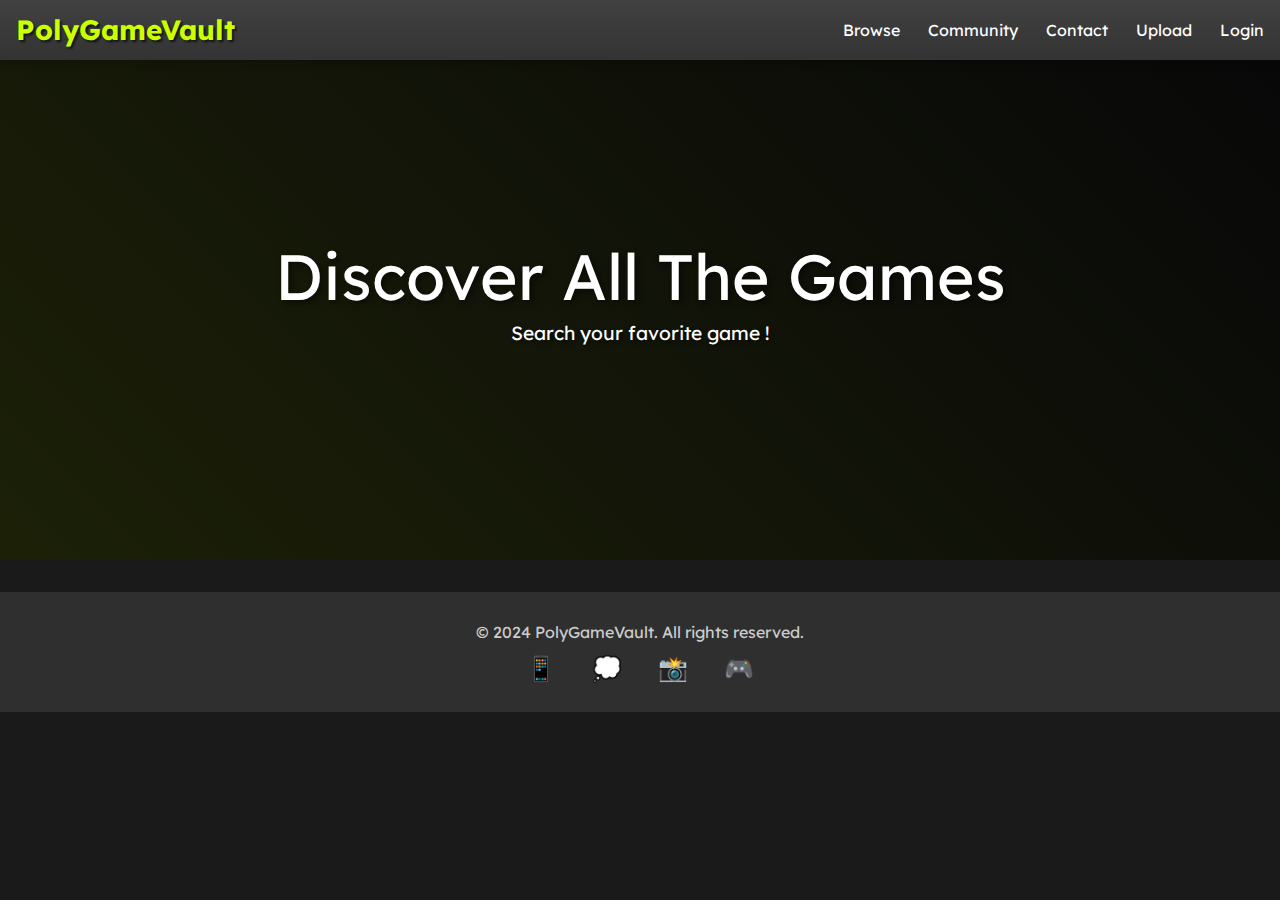
<file: browse.html>
<!DOCTYPE html>
<html lang="en">

<head>
    <meta charset="UTF-8">
    <meta name="viewport" content="width=device-width, initial-scale=1.0">
    <title>PolyGameVault</title>

    <link rel="shortcut icon" href="./assets/game-icon.svg" type="image/x-icon">

    <link rel="stylesheet" href="./css/normalize.css">
    <link rel="stylesheet" href="./css/foundation.min.css">
    <link rel="stylesheet" href="./css/foundation.css">
    <link rel="stylesheet" href="./css/reset.css">
    <link rel="stylesheet" href="./css/main.css">

    <link rel="preconnect" href="https://fonts.googleapis.com">
    <link rel="preconnect" href="https://fonts.gstatic.com" crossorigin>
    <link href="https://fonts.googleapis.com/css2?family=Lexend:wght@100..900&display=swap" rel="stylesheet">

</head>

<body>
    <nav class="navbar">
        <a href="./index.html">
            <div class="logo">PolyGameVault</div>
        </a>
        <div class="nav-links">
            <a href="./browse.html">Browse</a>
            <a href="./community.html">Community</a>
            <a href="./contact.html">Contact</a>
            <a href="./upload.html">Upload</a>
            <a href="./login.html">Login</a>
        </div>
        <a class="burger-menu" href="#"> <svg width="40px" height="40px" viewBox="0 0 24 24" version="1.1"
                xmlns="http://www.w3.org/2000/svg" xmlns:xlink="http://www.w3.org/1999/xlink">
                <title>Menu</title>
                <g id="Page-1" stroke="none" stroke-width="1" fill="none" fill-rule="evenodd">
                    <g id="Menu">
                        <rect id="Rectangle" fill-rule="nonzero" x="0" y="0" width="24" height="24">

                        </rect>
                        <line x1="5" y1="7" x2="19" y2="7" id="Path" stroke="#FFFFFF" stroke-width="2"
                            stroke-linecap="round">

                        </line>
                        <line x1="5" y1="17" x2="19" y2="17" id="Path" stroke="#FFFFFF" stroke-width="2"
                            stroke-linecap="round">

                        </line>
                        <line x1="5" y1="12" x2="19" y2="12" id="Path" stroke="#FFFFFF" stroke-width="2"
                            stroke-linecap="round">

                        </line>
                    </g>
                </g>
            </svg> </a>
    </nav>

    <div class="hero">
        <div class="hero-content">
            <h1>Discover All The Games</h1>
            <p>Search your favorite game !</p>
        </div>
    </div>

    <footer class="footer">
        <p>© 2024 PolyGameVault. All rights reserved.</p>
        <div class="social-links">
            <a href="#">📱</a>
            <a href="#">💭</a>
            <a href="#">📸</a>
            <a href="#">🎮</a>
        </div>
    </footer>
</body>

</html>
</file>
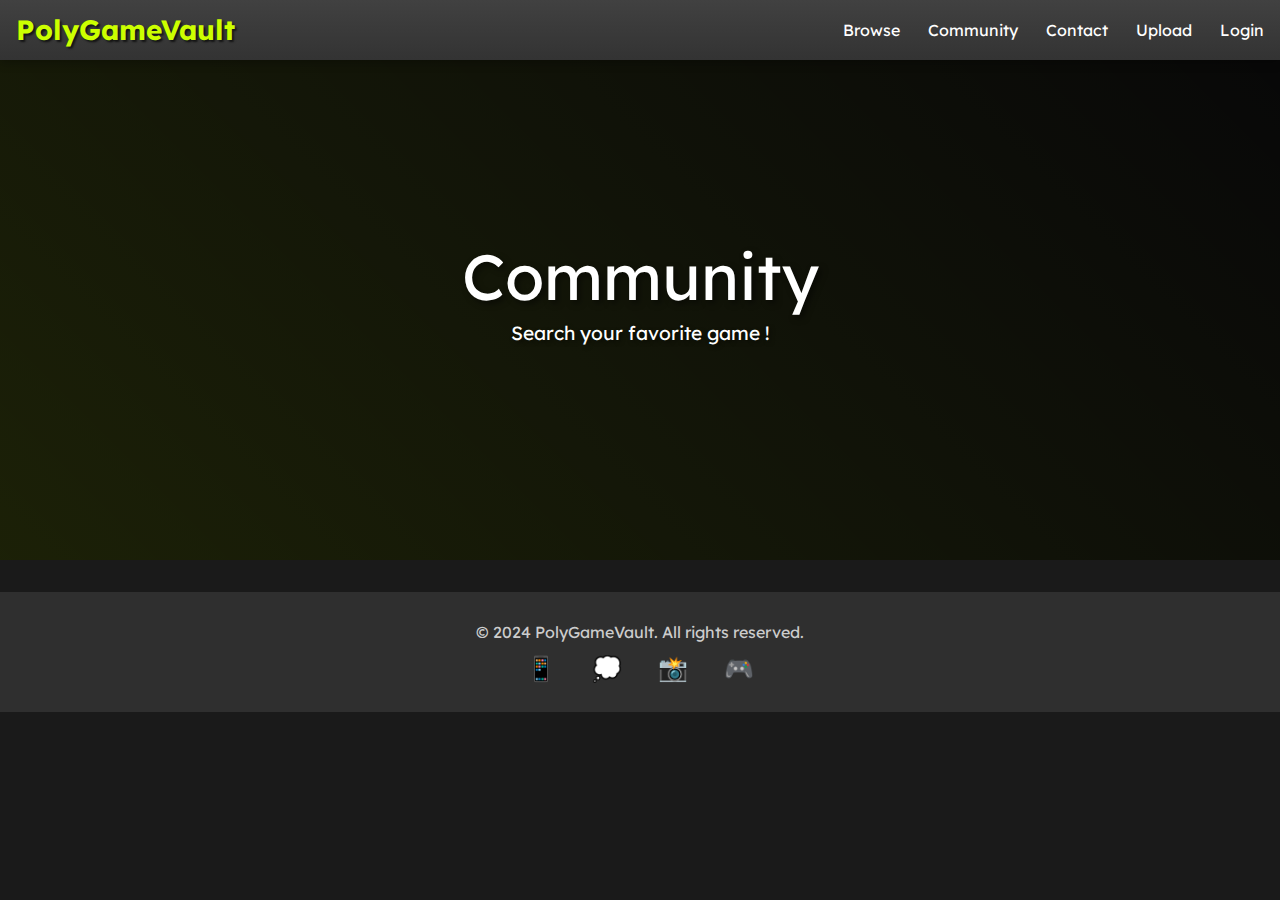
<file: community.html>
<!DOCTYPE html>
<html lang="en">

<head>
    <meta charset="UTF-8">
    <meta name="viewport" content="width=device-width, initial-scale=1.0">
    <title>PolyGameVault</title>

    <link rel="shortcut icon" href="./assets/game-icon.svg" type="image/x-icon">

    <link rel="stylesheet" href="./css/normalize.css">
    <link rel="stylesheet" href="./css/foundation.min.css">
    <link rel="stylesheet" href="./css/foundation.css">
    <link rel="stylesheet" href="./css/reset.css">
    <link rel="stylesheet" href="./css/main.css">

    <link rel="preconnect" href="https://fonts.googleapis.com">
    <link rel="preconnect" href="https://fonts.gstatic.com" crossorigin>
    <link href="https://fonts.googleapis.com/css2?family=Lexend:wght@100..900&display=swap" rel="stylesheet">

</head>

<body>
    <nav class="navbar">
        <a href="./index.html">
            <div class="logo">PolyGameVault</div>
        </a>
        <div class="nav-links">
            <a href="./browse.html">Browse</a>
            <a href="./community.html">Community</a>
            <a href="./contact.html">Contact</a>
            <a href="./upload.html">Upload</a>
            <a href="./login.html">Login</a>
        </div>
        <a class="burger-menu" href="#"> <svg width="40px" height="40px" viewBox="0 0 24 24" version="1.1"
                xmlns="http://www.w3.org/2000/svg" xmlns:xlink="http://www.w3.org/1999/xlink">
                <title>Menu</title>
                <g id="Page-1" stroke="none" stroke-width="1" fill="none" fill-rule="evenodd">
                    <g id="Menu">
                        <rect id="Rectangle" fill-rule="nonzero" x="0" y="0" width="24" height="24">

                        </rect>
                        <line x1="5" y1="7" x2="19" y2="7" id="Path" stroke="#FFFFFF" stroke-width="2"
                            stroke-linecap="round">

                        </line>
                        <line x1="5" y1="17" x2="19" y2="17" id="Path" stroke="#FFFFFF" stroke-width="2"
                            stroke-linecap="round">

                        </line>
                        <line x1="5" y1="12" x2="19" y2="12" id="Path" stroke="#FFFFFF" stroke-width="2"
                            stroke-linecap="round">

                        </line>
                    </g>
                </g>
            </svg> </a>
    </nav>

    <div class="hero">
        <div class="hero-content">
            <h1>Community</h1>
            <p>Search your favorite game !</p>
        </div>
    </div>

    <footer class="footer">
        <p>© 2024 PolyGameVault. All rights reserved.</p>
        <div class="social-links">
            <a href="#">📱</a>
            <a href="#">💭</a>
            <a href="#">📸</a>
            <a href="#">🎮</a>
        </div>
    </footer>
</body>

</html>
</file>
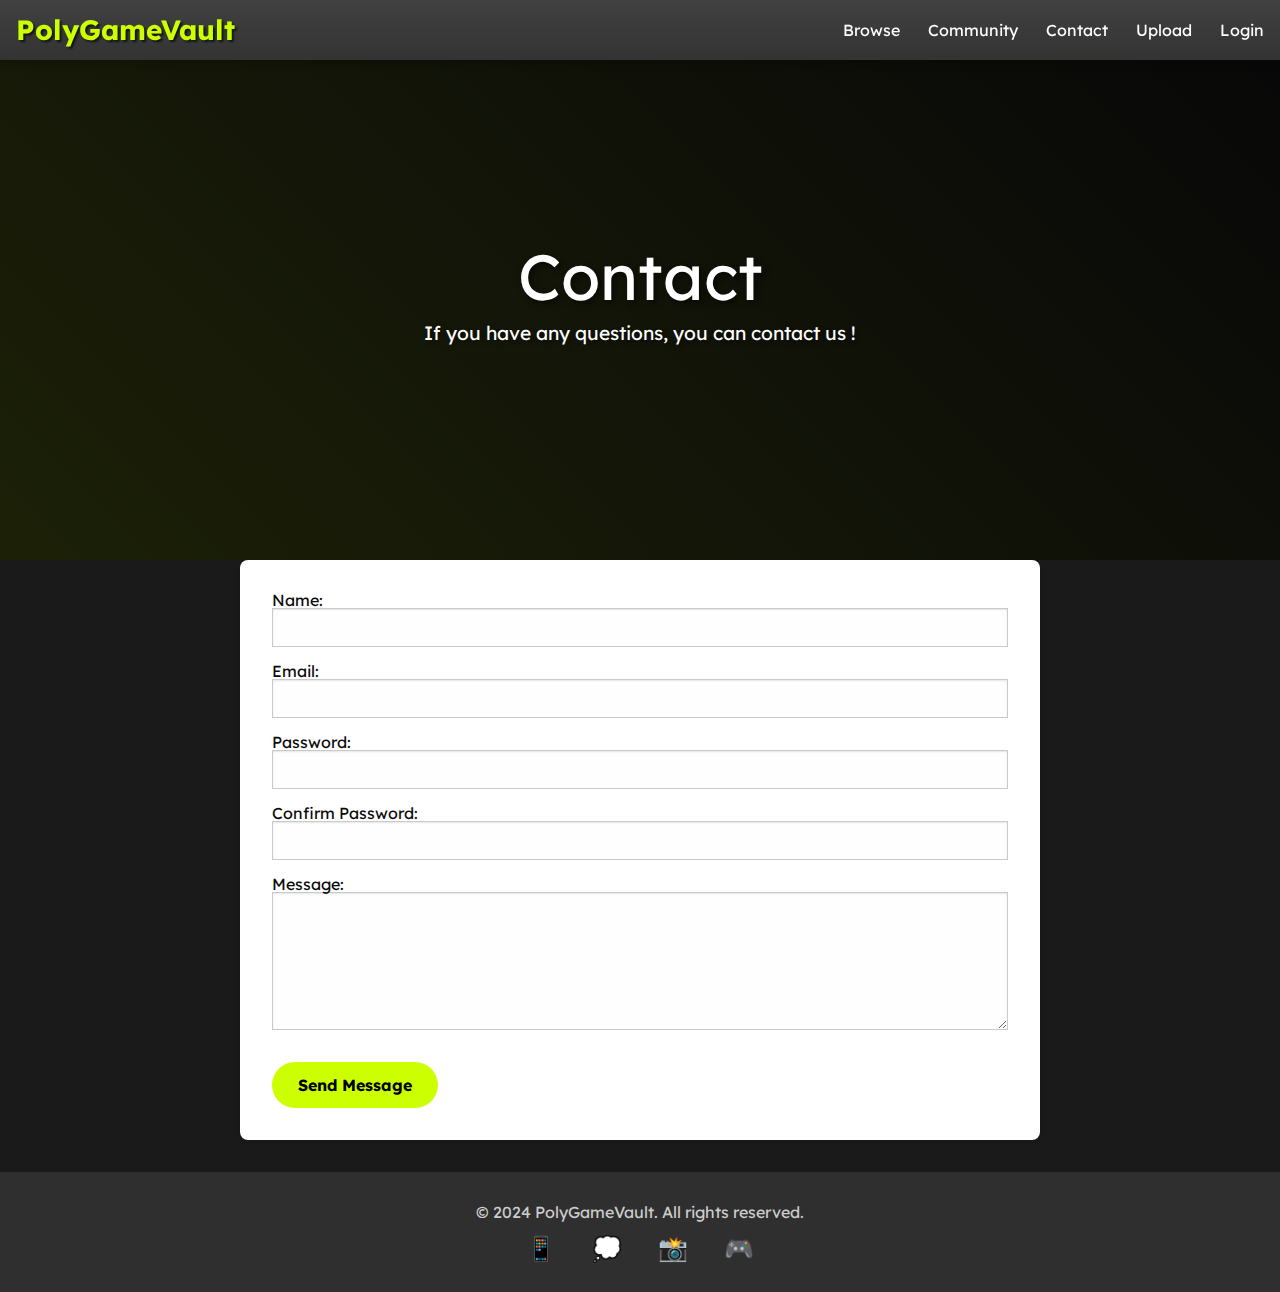
<file: contact.html>
<!DOCTYPE html>
<html lang="en">

<head>
    <meta charset="UTF-8">
    <meta name="viewport" content="width=device-width, initial-scale=1.0">
    <title>PolyGameVault</title>

    <link rel="shortcut icon" href="./assets/game-icon.svg" type="image/x-icon">

    <link rel="stylesheet" href="./css/normalize.css">
    <link rel="stylesheet" href="./css/foundation.min.css">
    <link rel="stylesheet" href="./css/foundation.css">
    <link rel="stylesheet" href="./css/reset.css">
    <link rel="stylesheet" href="./css/main.css">
    <link rel="stylesheet" href="./css/contact.css">

    <link rel="preconnect" href="https://fonts.googleapis.com">
    <link rel="preconnect" href="https://fonts.gstatic.com" crossorigin>
    <link href="https://fonts.googleapis.com/css2?family=Lexend:wght@100..900&display=swap" rel="stylesheet">

</head>

<body>
    <nav class="navbar">
        <a href="./index.html">
            <div class="logo">PolyGameVault</div>
        </a>
        <div class="nav-links">
            <a href="./browse.html">Browse</a>
            <a href="./community.html">Community</a>
            <a href="./contact.html">Contact</a>
            <a href="./upload.html">Upload</a>
            <a href="./login.html">Login</a>
        </div>
        <a class="burger-menu" href="#"> <svg width="40px" height="40px" viewBox="0 0 24 24" version="1.1"
                xmlns="http://www.w3.org/2000/svg" xmlns:xlink="http://www.w3.org/1999/xlink">
                <title>Menu</title>
                <g id="Page-1" stroke="none" stroke-width="1" fill="none" fill-rule="evenodd">
                    <g id="Menu">
                        <rect id="Rectangle" fill-rule="nonzero" x="0" y="0" width="24" height="24">

                        </rect>
                        <line x1="5" y1="7" x2="19" y2="7" id="Path" stroke="#FFFFFF" stroke-width="2"
                            stroke-linecap="round">

                        </line>
                        <line x1="5" y1="17" x2="19" y2="17" id="Path" stroke="#FFFFFF" stroke-width="2"
                            stroke-linecap="round">

                        </line>
                        <line x1="5" y1="12" x2="19" y2="12" id="Path" stroke="#FFFFFF" stroke-width="2"
                            stroke-linecap="round">

                        </line>
                    </g>
                </g>
            </svg> </a>
    </nav>

    <div class="hero">
        <div class="hero-content">
            <h1>Contact</h1>
            <p>If you have any questions, you can contact us !</p>
        </div>
    </div>

    <div class="contact-form-container">
            <form class="contact-form">
                <div class="form-group">
                    <label for="name">Name:</label>
                    <input type="text" id="name" name="name" required>
                </div>
    
                <div class="form-group">
                    <label for="email">Email:</label>
                    <input type="email" id="email" name="email" required>
                </div>
    
                <div class="form-group">
                    <label for="password">Password:</label>
                    <input type="password" id="password" name="password" required>
                </div>
    
                <div class="form-group">
                    <label for="confirm-password">Confirm Password:</label>
                    <input type="password" id="confirm-password" name="confirm-password" required>
                </div>
    
                <div class="form-group">
                    <label for="message">Message:</label>
                    <textarea id="message" name="message" rows="5" required></textarea>
                </div>
    
                            <button type="submit" class="submit-btn" onclick="return validateForm()">Send Message</button>
                            <script>
                                function validateForm() {
                                    var message = document.getElementById('message').value;
                                    if (message.trim() === '') {
                                        alert('Please enter a message');
                                        return false;
                                    }
                                    window.location.href = './success.html';
                                    return false;
                                }
                            </script>
            </form>
        </div>

    <footer class="footer">
        <p>© 2024 PolyGameVault. All rights reserved.</p>
        <div class="social-links">
            <a href="#">📱</a>
            <a href="#">💭</a>
            <a href="#">📸</a>
            <a href="#">🎮</a>
        </div>
    </footer>
</body>

</html>
</file>
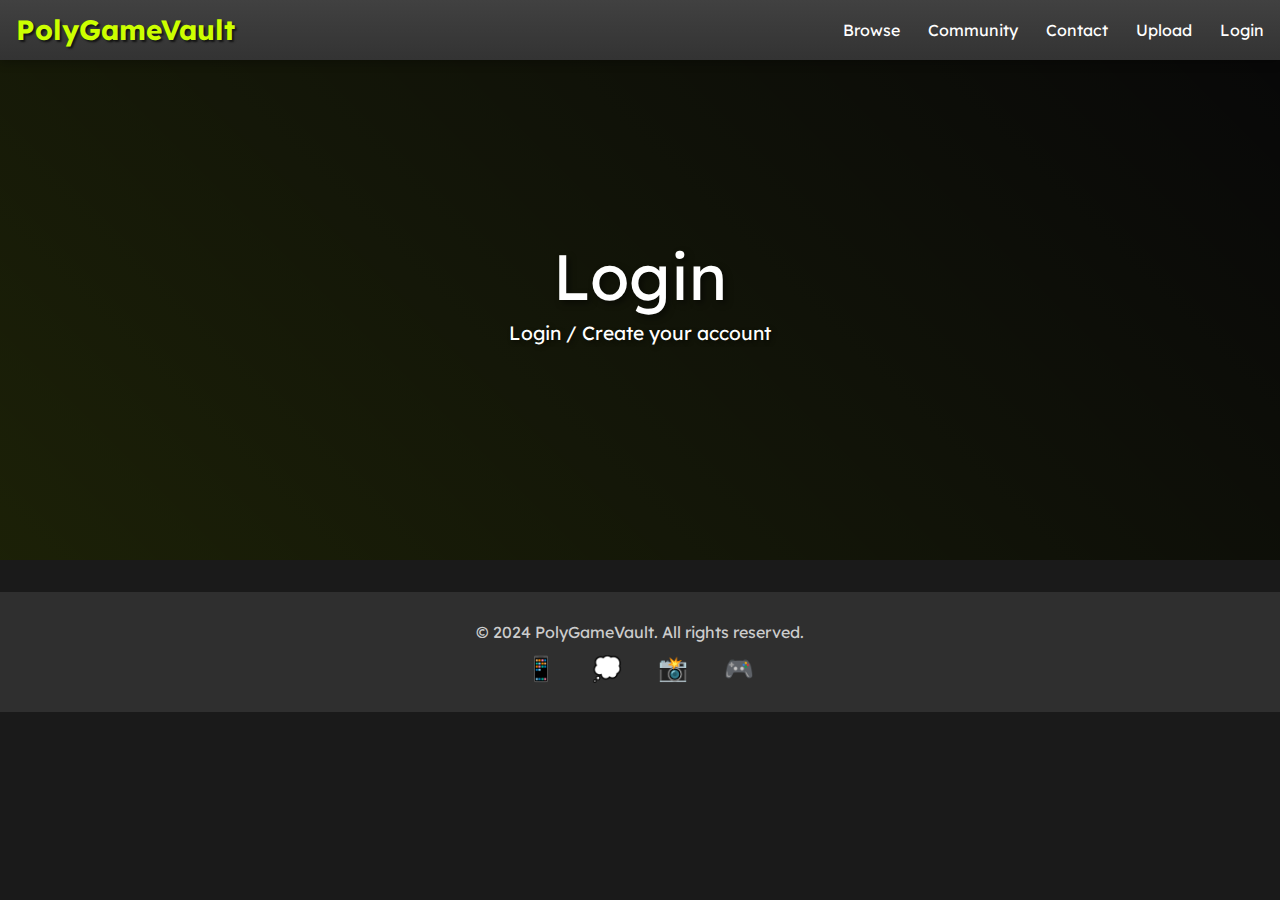
<file: login.html>
<!DOCTYPE html>
<html lang="en">

<head>
    <meta charset="UTF-8">
    <meta name="viewport" content="width=device-width, initial-scale=1.0">
    <title>PolyGameVault</title>

    <link rel="shortcut icon" href="./assets/game-icon.svg" type="image/x-icon">

    <link rel="stylesheet" href="./css/normalize.css">
    <link rel="stylesheet" href="./css/foundation.min.css">
    <link rel="stylesheet" href="./css/foundation.css">
    <link rel="stylesheet" href="./css/reset.css">
    <link rel="stylesheet" href="./css/main.css">

    <link rel="preconnect" href="https://fonts.googleapis.com">
    <link rel="preconnect" href="https://fonts.gstatic.com" crossorigin>
    <link href="https://fonts.googleapis.com/css2?family=Lexend:wght@100..900&display=swap" rel="stylesheet">

</head>

<body>
    <nav class="navbar">
        <a href="./index.html">
            <div class="logo">PolyGameVault</div>
        </a>
        <div class="nav-links">
            <a href="./browse.html">Browse</a>
            <a href="./community.html">Community</a>
            <a href="./contact.html">Contact</a>
            <a href="./upload.html">Upload</a>
            <a href="./login.html">Login</a>
        </div>
        <a class="burger-menu" href="#"> <svg width="40px" height="40px" viewBox="0 0 24 24" version="1.1"
                xmlns="http://www.w3.org/2000/svg" xmlns:xlink="http://www.w3.org/1999/xlink">
                <title>Menu</title>
                <g id="Page-1" stroke="none" stroke-width="1" fill="none" fill-rule="evenodd">
                    <g id="Menu">
                        <rect id="Rectangle" fill-rule="nonzero" x="0" y="0" width="24" height="24">

                        </rect>
                        <line x1="5" y1="7" x2="19" y2="7" id="Path" stroke="#FFFFFF" stroke-width="2"
                            stroke-linecap="round">

                        </line>
                        <line x1="5" y1="17" x2="19" y2="17" id="Path" stroke="#FFFFFF" stroke-width="2"
                            stroke-linecap="round">

                        </line>
                        <line x1="5" y1="12" x2="19" y2="12" id="Path" stroke="#FFFFFF" stroke-width="2"
                            stroke-linecap="round">

                        </line>
                    </g>
                </g>
            </svg> </a>
    </nav>

    <div class="hero">
        <div class="hero-content">
            <h1>Login</h1>
            <p>Login / Create your account</p>
        </div>
    </div>

    <footer class="footer">
        <p>© 2024 PolyGameVault. All rights reserved.</p>
        <div class="social-links">
            <a href="#">📱</a>
            <a href="#">💭</a>
            <a href="#">📸</a>
            <a href="#">🎮</a>
        </div>
    </footer>
</body>

</html>
</file>
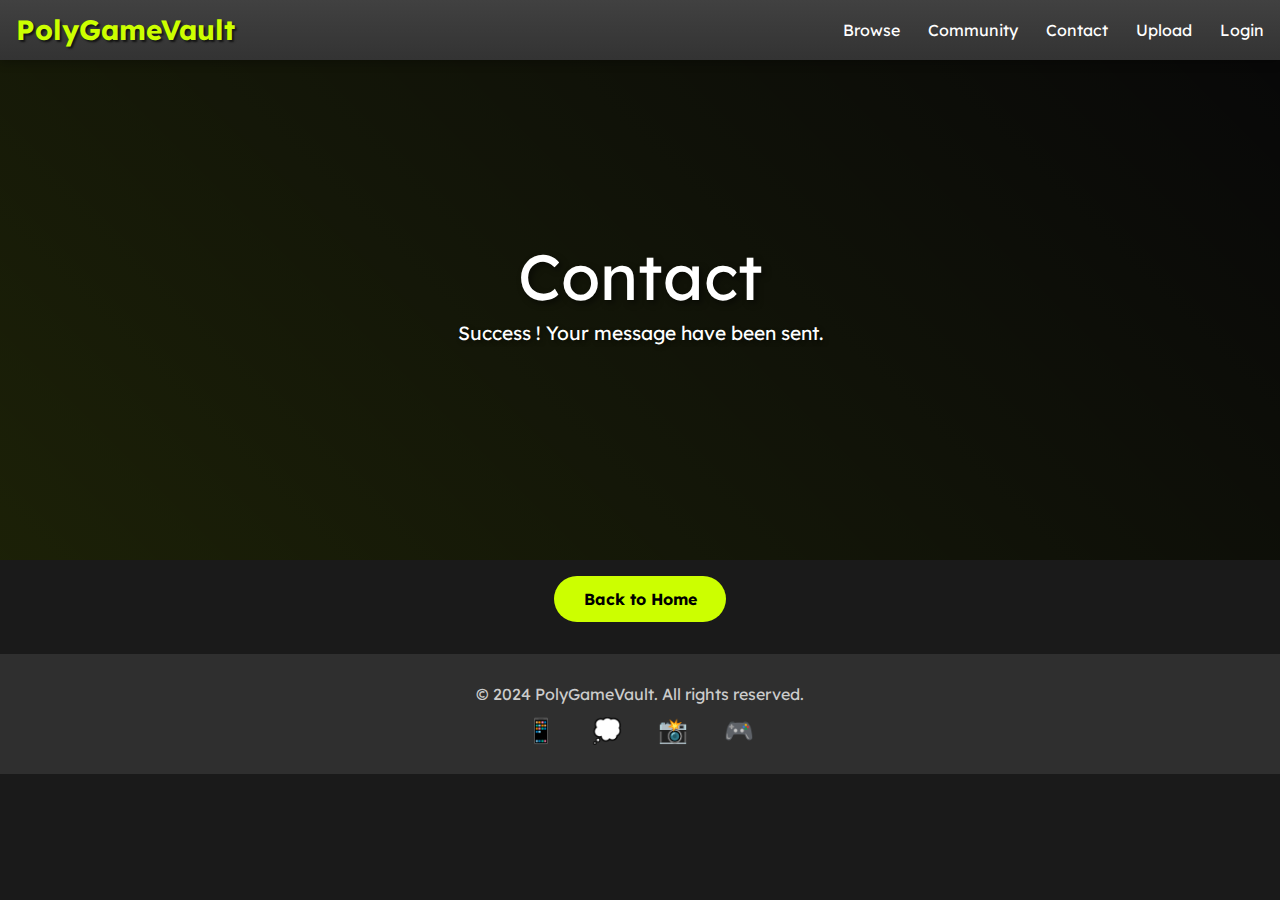
<file: success.html>
<!DOCTYPE html>
<html lang="en">

<head>
    <meta charset="UTF-8">
    <meta name="viewport" content="width=device-width, initial-scale=1.0">
    <title>PolyGameVault</title>

    <link rel="shortcut icon" href="./assets/game-icon.svg" type="image/x-icon">

    <link rel="stylesheet" href="./css/normalize.css">
    <link rel="stylesheet" href="./css/foundation.min.css">
    <link rel="stylesheet" href="./css/foundation.css">
    <link rel="stylesheet" href="./css/reset.css">
    <link rel="stylesheet" href="./css/main.css">
    <link rel="stylesheet" href="./css/contact.css">

    <link rel="preconnect" href="https://fonts.googleapis.com">
    <link rel="preconnect" href="https://fonts.gstatic.com" crossorigin>
    <link href="https://fonts.googleapis.com/css2?family=Lexend:wght@100..900&display=swap" rel="stylesheet">

</head>

<body>
    <nav class="navbar">
        <a href="./index.html">
            <div class="logo">PolyGameVault</div>
        </a>
        <div class="nav-links">
            <a href="./browse.html">Browse</a>
            <a href="./community.html">Community</a>
            <a href="./contact.html">Contact</a>
            <a href="./upload.html">Upload</a>
            <a href="./login.html">Login</a>
        </div>
        <a class="burger-menu" href="#"> <svg width="40px" height="40px" viewBox="0 0 24 24" version="1.1"
                xmlns="http://www.w3.org/2000/svg" xmlns:xlink="http://www.w3.org/1999/xlink">
                <title>Menu</title>
                <g id="Page-1" stroke="none" stroke-width="1" fill="none" fill-rule="evenodd">
                    <g id="Menu">
                        <rect id="Rectangle" fill-rule="nonzero" x="0" y="0" width="24" height="24">

                        </rect>
                        <line x1="5" y1="7" x2="19" y2="7" id="Path" stroke="#FFFFFF" stroke-width="2"
                            stroke-linecap="round">

                        </line>
                        <line x1="5" y1="17" x2="19" y2="17" id="Path" stroke="#FFFFFF" stroke-width="2"
                            stroke-linecap="round">

                        </line>
                        <line x1="5" y1="12" x2="19" y2="12" id="Path" stroke="#FFFFFF" stroke-width="2"
                            stroke-linecap="round">

                        </line>
                    </g>
                </g>
            </svg> </a>
    </nav>

    <div class="hero">
        <div class="hero-content">
            <h1>Contact</h1>
            <p>Success ! Your message have been sent.</p>
        </div>
    </div>

    <a class="home-btn" href="./index.html">Back to Home</a>

    <footer class="footer">
        <p>© 2024 PolyGameVault. All rights reserved.</p>
        <div class="social-links">
            <a href="#">📱</a>
            <a href="#">💭</a>
            <a href="#">📸</a>
            <a href="#">🎮</a>
        </div>
    </footer>
</body>

</html>
</file>
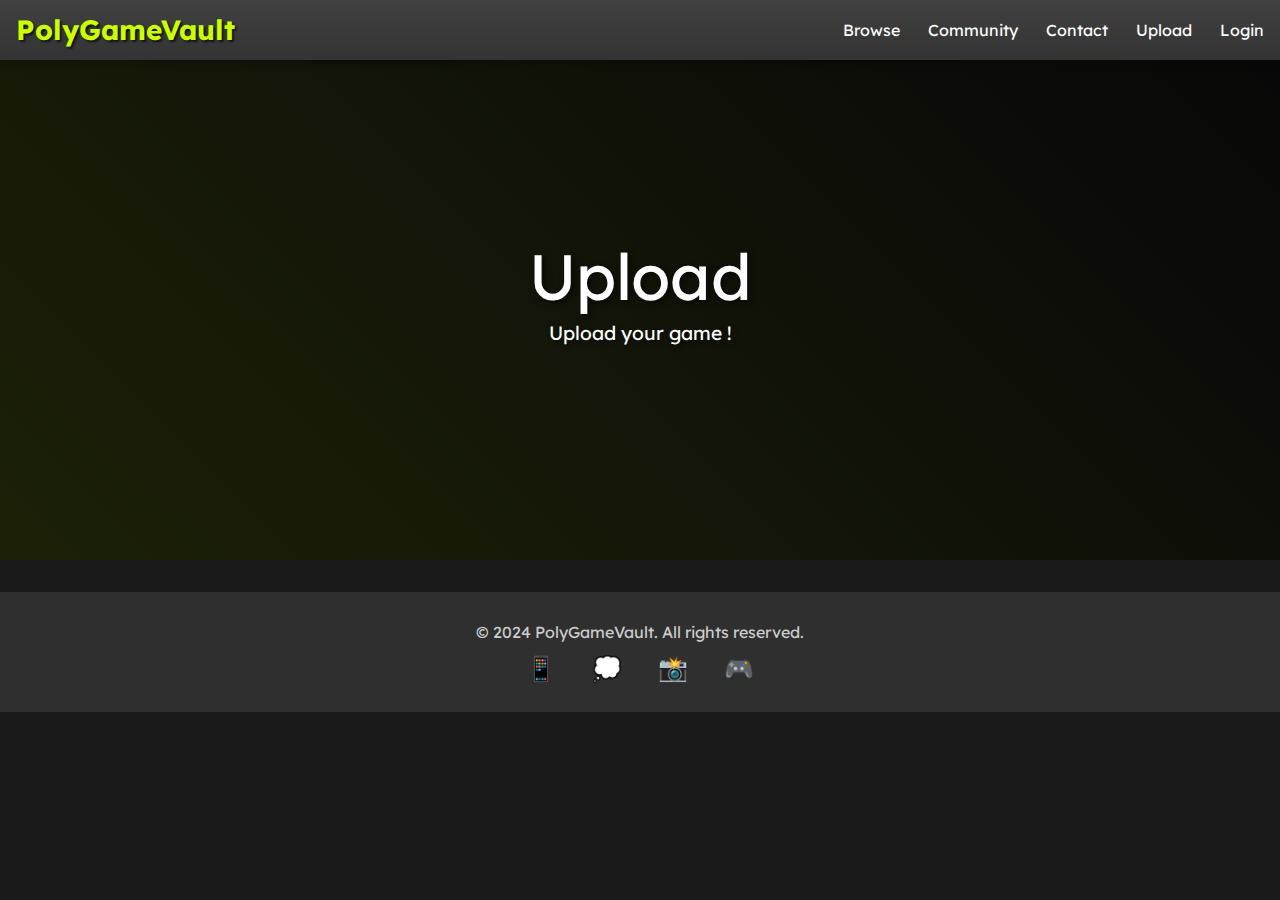
<file: upload.html>
<!DOCTYPE html>
<html lang="en">

<head>
    <meta charset="UTF-8">
    <meta name="viewport" content="width=device-width, initial-scale=1.0">
    <title>PolyGameVault</title>

    <link rel="shortcut icon" href="./assets/game-icon.svg" type="image/x-icon">

    <link rel="stylesheet" href="./css/normalize.css">
    <link rel="stylesheet" href="./css/foundation.min.css">
    <link rel="stylesheet" href="./css/foundation.css">
    <link rel="stylesheet" href="./css/reset.css">
    <link rel="stylesheet" href="./css/main.css">

    <link rel="preconnect" href="https://fonts.googleapis.com">
    <link rel="preconnect" href="https://fonts.gstatic.com" crossorigin>
    <link href="https://fonts.googleapis.com/css2?family=Lexend:wght@100..900&display=swap" rel="stylesheet">

</head>

<body>
    <nav class="navbar">
        <a href="./index.html">
            <div class="logo">PolyGameVault</div>
        </a>
        <div class="nav-links">
            <a href="./browse.html">Browse</a>
            <a href="./community.html">Community</a>
            <a href="./contact.html">Contact</a>
            <a href="./upload.html">Upload</a>
            <a href="./login.html">Login</a>
        </div>
        <a class="burger-menu" href="#"> <svg width="40px" height="40px" viewBox="0 0 24 24" version="1.1"
                xmlns="http://www.w3.org/2000/svg" xmlns:xlink="http://www.w3.org/1999/xlink">
                <title>Menu</title>
                <g id="Page-1" stroke="none" stroke-width="1" fill="none" fill-rule="evenodd">
                    <g id="Menu">
                        <rect id="Rectangle" fill-rule="nonzero" x="0" y="0" width="24" height="24">

                        </rect>
                        <line x1="5" y1="7" x2="19" y2="7" id="Path" stroke="#FFFFFF" stroke-width="2"
                            stroke-linecap="round">

                        </line>
                        <line x1="5" y1="17" x2="19" y2="17" id="Path" stroke="#FFFFFF" stroke-width="2"
                            stroke-linecap="round">

                        </line>
                        <line x1="5" y1="12" x2="19" y2="12" id="Path" stroke="#FFFFFF" stroke-width="2"
                            stroke-linecap="round">

                        </line>
                    </g>
                </g>
            </svg> </a>
    </nav>

    <div class="hero">
        <div class="hero-content">
            <h1>Upload</h1>
            <p>Upload your game !</p>
        </div>
    </div>

    <footer class="footer">
        <p>© 2024 PolyGameVault. All rights reserved.</p>
        <div class="social-links">
            <a href="#">📱</a>
            <a href="#">💭</a>
            <a href="#">📸</a>
            <a href="#">🎮</a>
        </div>
    </footer>
</body>

</html>
</file>
<file: css/main.css>
* {
    margin: 0;
    padding: 0;
    box-sizing: border-box;
    scroll-behavior: smooth;
}

body {
    background-color: #1a1a1a;
    color: #ffffff;
    font-family: Lexend, sans-serif;
}

.burger-menu {
    display: none;
}

.navbar {
    background: linear-gradient(to bottom, #414141, #333333);
    padding: 1rem;
    display: flex;
    justify-content: space-between;
    align-items: center;
    position: sticky;
    top: 0;
    z-index: 1000;
    box-shadow: 0 2px 10px rgba(0,0,0,0.3);
}

img {
    cursor: pointer;
}

.logo {
    color: #ccff00;
    font-size: 1.75rem;
    font-weight: bold;
    text-shadow: 2px 2px 2px rgba(0,0,0,0.65);
}

.nav-links a {
    color: #ffffff;
    text-decoration: none;
    margin-left: 1.5rem;
    transition: color 0.3s, font-size 0.3s;
    position: relative;
}

.nav-links a:hover {
    color: #ccff00;
    font-size: 17px;
}

.nav-links a::after {
    content: '';
    position: absolute;
    width: 0;
    height: 2px;
    bottom: -5px;
    left: 0;
    background-color: #ccff00;
    transition: width 0.3s;
}

.nav-links a:hover::after {
    width: 100%;
}

.hero {
    background: linear-gradient(rgba(0,0,0,0.7), rgba(0,0,0,0.7)), url('https://images.unsplash.com/photo-1511512578047-dfb367046420?ixlib=rb-1.2.1&auto=format&fit=crop&w=1350&q=80');
    background-size: cover;
    background-attachment: fixed;
    height: 500px;
    display: flex;
    align-items: center;
    justify-content: center;
    text-align: center;
    position: relative;
    overflow: hidden;
}

.hero::before {
    content: '';
    position: absolute;
    top: 0;
    left: 0;
    width: 100%;
    height: 100%;
    background: linear-gradient(45deg, #ccff00 0%, transparent 100%);
    opacity: 0.1;
}

.hero-content {
    z-index: 1;
    animation: fadeIn 1s ease-out;
}

@keyframes fadeIn {
    from { opacity: 0; transform: translateY(20px); }
    to { opacity: 1; transform: translateY(0); }
}

.hero-content h1 {
    font-size: 4rem;
    margin-bottom: 1rem;
    text-shadow: 3px 3px 6px rgba(0,0,0,0.5);
}

.hero-content p {
    font-size: 1.2rem;
    margin-bottom: 2rem;
    text-shadow: 2px 2px 4px rgba(0,0,0,0.5);
}

.games-grid {
    display: grid;
    grid-template-columns: repeat(auto-fill, minmax(280px, 1fr));
    gap: 2rem;
    padding: 3rem;
    background-color: #222222;
}

.game-card {
    background-color: #2f2f2f;
    border-radius: 12px;
    overflow: hidden;
    transition: all 0.3s ease;
    box-shadow: 0 4px 15px rgba(0,0,0,0.2);
    position: relative;
}

.game-card:hover {
    transform: translateY(-10px) scale(1.02);
    box-shadow: 0 8px 25px rgba(204,255,0,0.2);
}

.game-card img {
    width: 100%;
    height: 180px;
    object-fit: cover;
    transition: transform 0.5s;
}

.game-card:hover img {
    transform: scale(1.1);
}

.game-info {
    padding: 1.5rem;
    position: relative;
}

.game-info h3 {
    margin-bottom: 0.8rem;
    font-size: 1.3rem;
    color: #ccff00;
}

.game-info p {
    color: #cccccc;
    font-size: 0.95rem;
    margin-bottom: 1rem;
}

.button {
    background-color: #ccff00;
    color: #000000;
    padding: 0.8rem 1.5rem;
    border-radius: 25px;
    text-decoration: none;
    display: inline-block;
    margin-top: 1rem;
    font-weight: bold;
    transition: all 0.3s;
    border: 2px solid transparent;
}

.button:hover {
    background-color: transparent;
    padding: 0.8rem 1.87rem;
    color: #ccff00;
    border: 2px solid #ccff00;
}

.game-card::before {
    content: '';
    position: absolute;
    top: 0;
    left: 0;
    width: 100%;
    height: 100%;
    background: linear-gradient(to bottom, transparent 50%, rgba(0,0,0,0.8) 100%);
    opacity: 0;
    transition: opacity 0.3s;
}

.game-card:hover::before {
    opacity: 1;
}

.category-tag {
    position: absolute;
    top: 1rem;
    right: 1rem;
    background-color: rgba(204,255,0,0.9);
    padding: 0.5rem 1rem;
    border-radius: 15px;
    color: #000000;
    font-size: 0.8rem;
    font-weight: bold;
}

@media (max-width: 768px) {
    .nav-links {
        display: none;
    }

    .logo {
        font-size: 2rem;
    }

    .burger-menu {
        display: block;
        cursor: pointer;
        padding: 1rem;
    }

    .hero-content h1 {
        font-size: 2.5rem;
    }
    .games-grid {
        grid-template-columns: repeat(auto-fill, minmax(250px, 1fr));
        padding: 1.5rem;
    }
    .nav-links a {
        margin-left: 1rem;
        font-size: 0.9rem;
    }
}

.footer {
    background-color: #2f2f2f;
    padding: 2rem;
    text-align: center;
    margin-top: 2rem;
}

.footer p {
    color: #cccccc;
    margin-bottom: 1rem;
}

.social-links a {
    color: #ccff00;
    margin: 0 1rem;
    font-size: 1.5rem;
    text-decoration: none;
}
</file>
<file: css/contact.css>
.contact-form-container {
    max-width: 800px;
    margin: 0 auto;
    padding: 2rem;
    background-color: #ffffff;
    border-radius: 8px;
    box-shadow: 0 2px 4px rgba(0, 0, 0, 0.1);
}

.submit-btn {
    background-color: #ccff00;
    color: #000000;
    padding: 0.8rem 1.5rem;
    border-radius: 25px;
    text-decoration: none;
    display: inline-block;
    margin-top: 1rem;
    font-weight: bold;
    transition: all 0.3s;
    border: 2px solid transparent;
}

.submit-btn:hover {
    cursor: pointer;
    background-color: transparent;
    padding: 0.8rem 1.87rem;
    color: #004900;
    border: 2px solid #ccff00;
}

.active-btn {
    color: #ccff00;
    user-select: none;
    -webkit-user-select: none;
    -moz-user-select: none;
    -ms-user-select: none;

}

.home-btn {
    background-color: #ccff00;
    color: #000000;
    padding: 0.8rem 1.5rem;
    border-radius: 25px;
    text-decoration: none;
    width: 172px;
    display: block;
    margin: 1rem auto 0;
    font-weight: bold;
    transition: all 0.3s;
    border: 2px solid transparent;
    text-align: center;
}

.home-btn:hover {
    background-color: transparent;
    width: 187px;
    padding: 0.8rem 1.87rem;
    color: #ccff00;
    border: 2px solid #ccff00;
}
</file>
